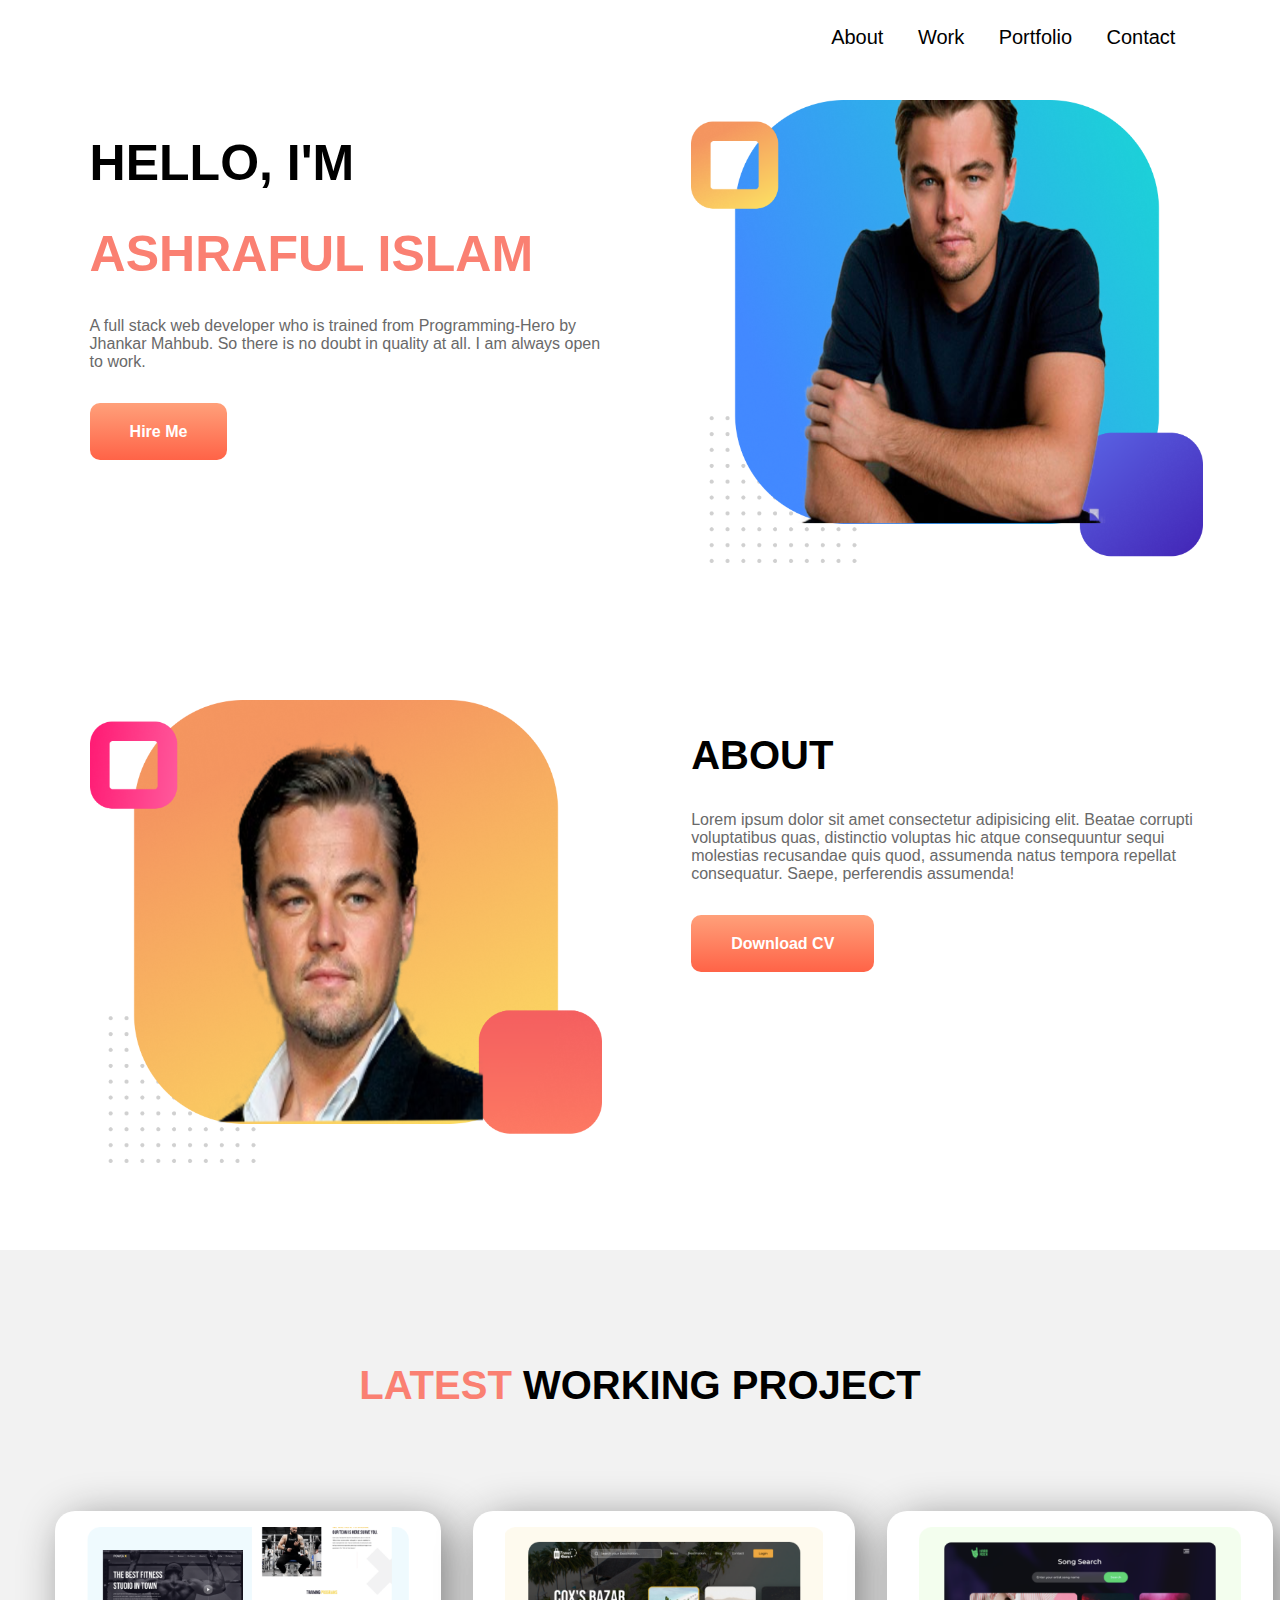
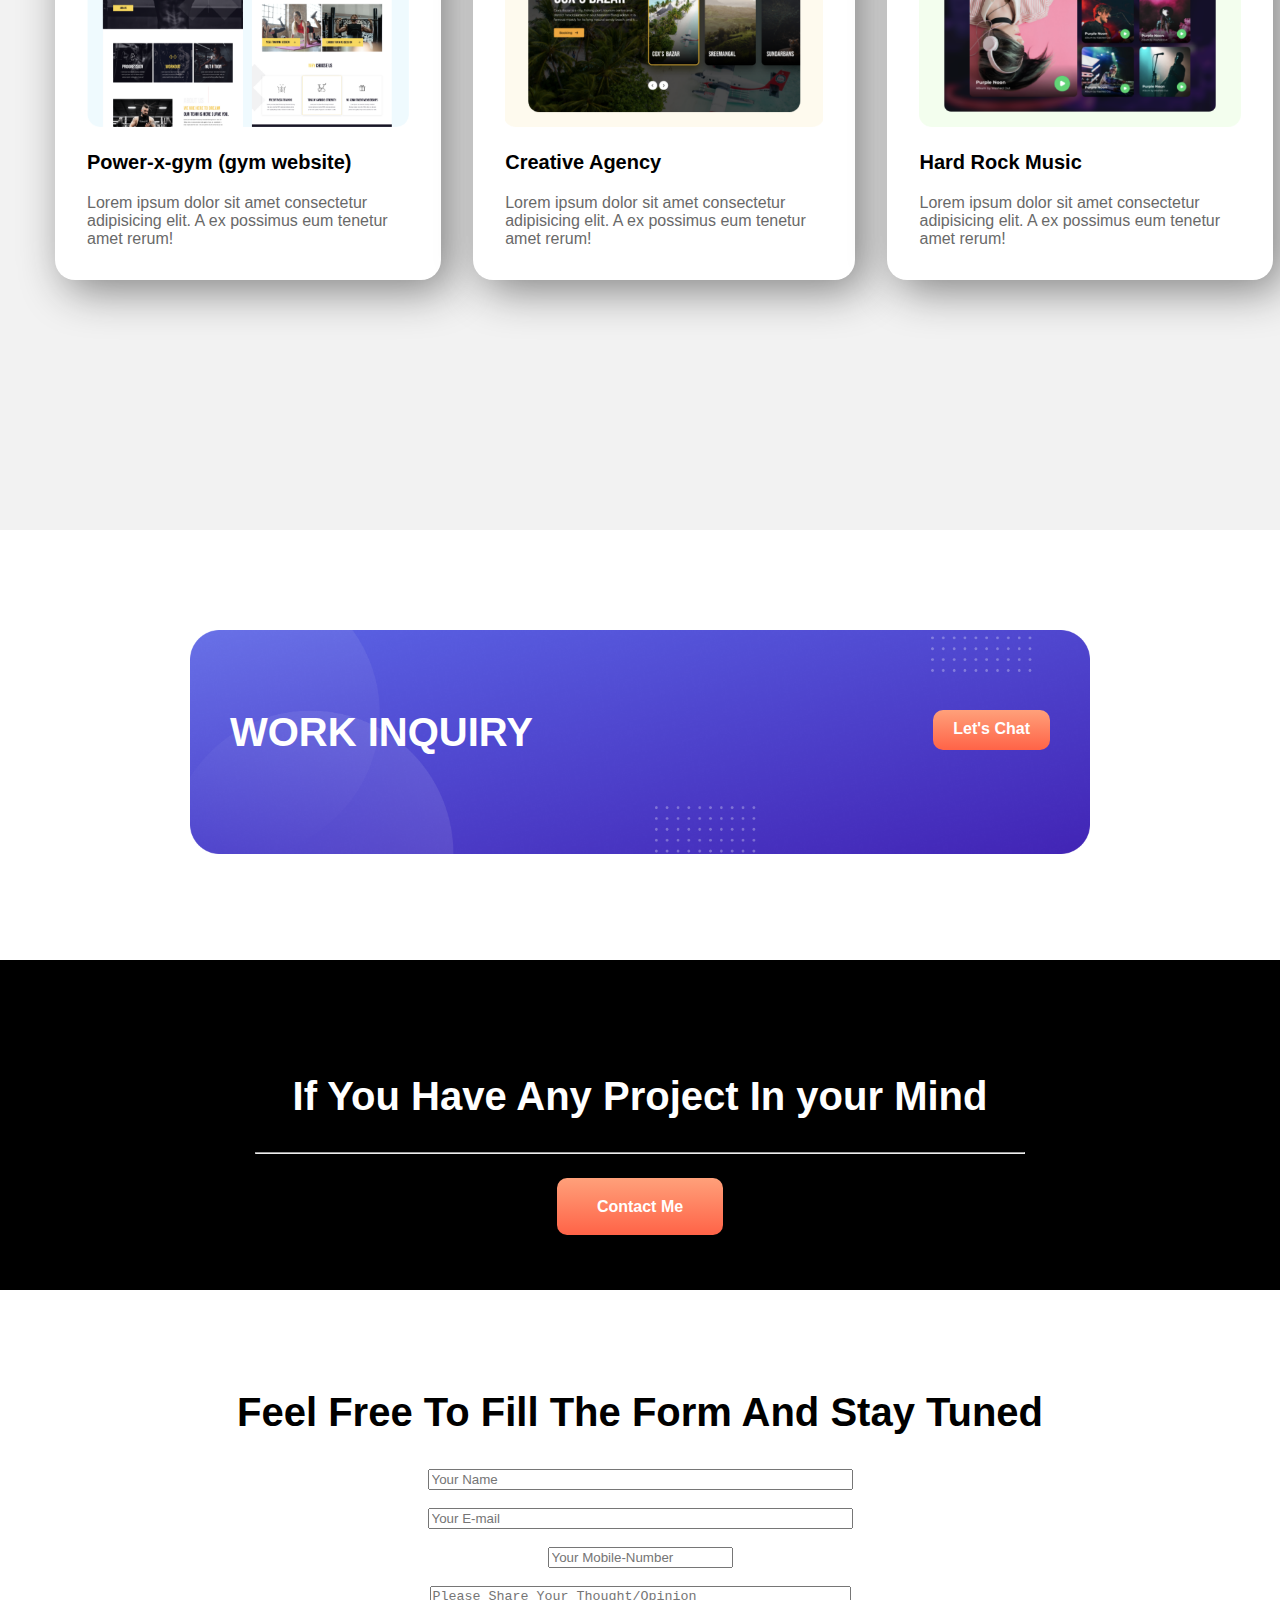
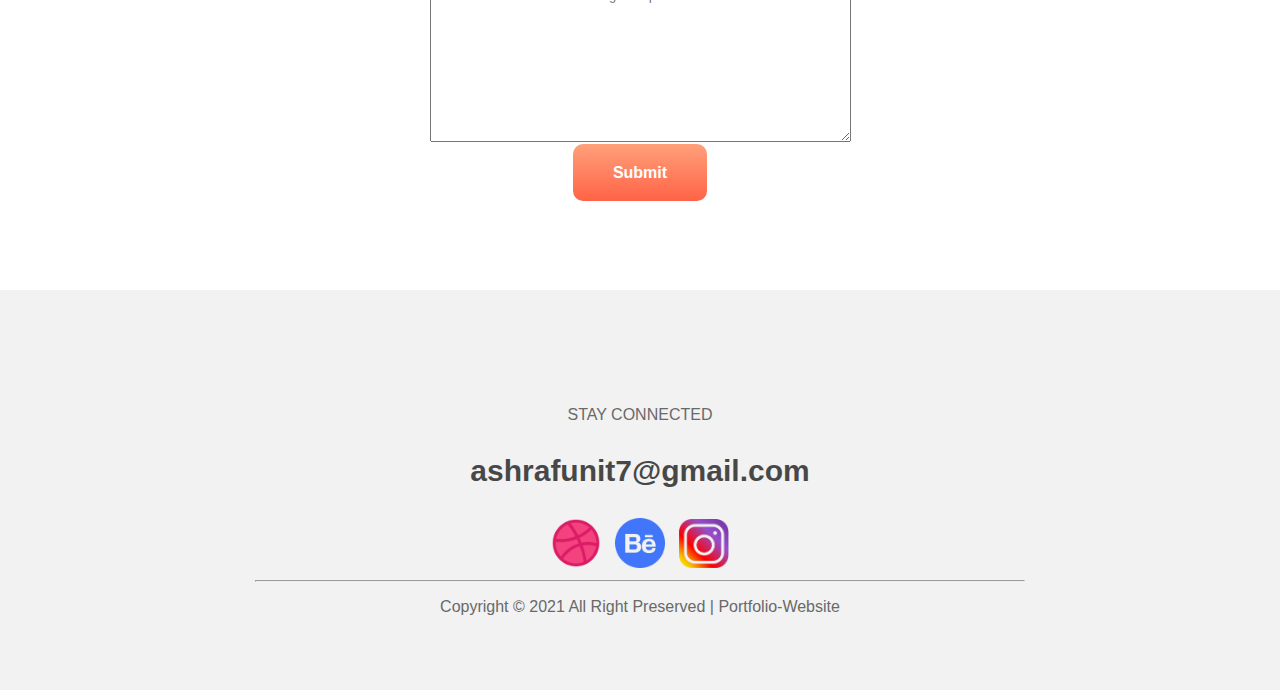
<file: index.html>
<!DOCTYPE html>
<html lang="en">

<head>
    <meta charset="UTF-8">
    <meta name="viewport" content="width=device-width, initial-scale=1.0">
    <title>Portfolio-Website</title>
    <link rel="stylesheet" href="./style.css">
</head>

<body>

    <header>
        <a href="#">About</a>
        <a href="#">Work</a>
        <a href="#">Portfolio</a>
        <a href="#">Contact</a>
    </header>


    <section class="top-banner">
        <div class="half-part">
            <h1>HELLO, I'M</h1>
            <h1><span class="highlight">ASHRAFUL ISLAM</span></h1>
            <p>A full stack web developer who is trained from Programming-Hero by Jhankar Mahbub. So there is no doubt
                in quality at all.
                I am always open to work.</p>
            <br>
            <br>
            <a class="link-btn" target="_blank" href="https://www.linkedin.com/feed/">Hire Me</a>
        </div>
        <div class="half-part">
            <img src="./pic/ban1.png" alt="">
        </div>
    </section>

    <section class="about">
        <div class="half-part">
            <img src="./pic/bann2.png" alt="">
        </div>
        <div class="half-part">
            <h2>ABOUT</h2>
            <p>Lorem ipsum dolor sit amet consectetur adipisicing elit. Beatae corrupti voluptatibus quas, distinctio
                voluptas hic atque consequuntur sequi molestias recusandae quis quod, assumenda natus tempora repellat
                consequatur. Saepe, perferendis assumenda!</p>
            <br>
            <br>
            <a class="link-btn" target="_blank" href="https://www.google.com">Download CV</a>
        </div>
    </section>

    <div class="latest">
        <div class="headline">
            <h2><span class="highlight">LATEST</span> WORKING PROJECT</h2>
        </div>
        <div class="container">
            <div class="card-wrapper">
                <div class="card">
                    <img src="./pic/image 4.png" height="200px" alt="">
                    <h3>Power-x-gym (gym website)</h3>
                    <p>Lorem ipsum dolor sit amet consectetur adipisicing
                        elit. A ex possimus eum
                        tenetur amet
                        rerum!</p>
                </div>
                <div class="card">
                    <img src="./pic/image 5.png" height="200px" alt="">
                    <h3>Creative Agency</h3>
                    <p>Lorem ipsum dolor sit amet consectetur adipisicing
                        elit. A ex possimus eum
                        tenetur amet
                        rerum!</p>
                </div>
                <div class="card">
                    <img src="./pic/image 8.png" height="200px" alt="">
                    <h3>Hard Rock Music</h3>
                    <p>Lorem ipsum dolor sit amet consectetur adipisicing
                        elit. A ex possimus eum
                        tenetur amet
                        rerum!</p>
                </div>
            </div>
        </div>
    </div>


    <section class="work container2">

        <div class="hard">
            <h2>WORK INQUIRY</h2>
            <a href="//google.com">Let's Chat</a>
        </div>
    </section>

    <section class="project">
        <div class="contact">
            <h2>If You Have Any Project In your Mind</h2>
            <hr>
            <br><br>
            <a class="link-btn" target="_blank" href="https://www.google.com">Contact Me</a>
        </div>
    </section>

    <section class="in-touch">
        <h2 style="text-align: center;">Feel Free To Fill The Form And Stay Tuned</h2>

        <div class="form-part" style="text-align: center;">
            <input type="text" name="" id="" placeholder="Your Name" size="50">
            <br>
            <br>
            <input type="email" placeholder="Your E-mail" size="50">
            <br>
            <br>
            <input type="number" placeholder="Your Mobile-Number" size="50">
            <br>
            <br>
            <textarea name="" id="" cols="50" rows="10" placeholder="Please Share Your Thought/Opinion"></textarea>
            <br><br>
            <a class="link-btn" target="_blank" href="https://www.google.com">Submit</a>
        </div>

    </section>

    <footer>
        <div class="text">
            <p>STAY CONNECTED</p>
            <h3 class="ft-hd">ashrafunit7@gmail.com</h3>
        </div>
        <div class="icons">
            <img src="./icons/image 6.png" width="50px" style="padding-right: 10px;" alt="">
            <img src="./icons/Group 33059.png" width="50px" style="padding-right: 10px;" alt="">
            <img src="./icons/image 7.png" width="50px" alt="">
        </div>
        <hr>
        <p>Copyright © 2021 All Right Preserved | Portfolio-Website
        </p>
    </footer>

</body>

</html>
</file>
<file: style.css>
body {
  font-family: "Lucida Sans", "Lucida Sans Regular", "Lucida Grande",
    "Lucida Sans Unicode", Geneva, Verdana, sans-serif;
  margin: 0;
}

header {
  float: right;
  margin-right: 5%;
  padding-right: 2%;
  margin-top: 2%;
}

header a {
  padding: 7.5px 15px;
  text-decoration: none;
  color: black;
  font-size: 20px;
}

h1 {
  font-size: 50px;
}

h2 {
  font-size: 40px;
}

h3 {
  font-size: 20px;
}

p {
  color: dimgray;
}

.half-part {
  width: 40%;
  float: left;
  margin-left: 5%;
  padding-left: 2%;
}

.half-part img {
  width: 100%;
}

.highlight {
  color: salmon;
}

.top-banner {
  padding-top: 100px;
}

section {
  height: 500px;
}

.link-btn {
  /* background: salmon; */
  color: white;
  font-weight: 700;
  padding: 20px 40px;
  background-image: linear-gradient(lightsalmon, tomato);
  border-radius: 10px;
  text-decoration: none;
}

.about {
  padding-top: 100px;
  padding-bottom: 50px;
}

.latest {
  background-color: #f2f2f2;
}
.headline {
  text-align: center;
  padding-top: 80px;
  padding-bottom: 70px;
}

.container {
  width: 1170px;
  margin: 0 auto;
}

.card-wrapper {
  display: grid;
  grid-template-columns: repeat(3, 1fr);
  grid-column-gap: 2rem;
  /* grid-row-gap: 6rem; */
  padding-bottom: 150px;
}

.card {
  border: none;
  padding: 1rem 2rem;
  position: relative;
  /* padding-top: 6rem; */
  text-align: left;
  background-color: white;
  border-radius: 20px;
  margin-bottom: 100px;
  box-shadow: 10px 10px 45px grey;
  transition: 0.5s all ease;
}

.card:hover {
  box-shadow: 20px 20px 50px grey;
}

.container2 {
  width: 900px;
  margin: 0 auto;
}

.work {
  margin-top: 100px;
  background-image: url(./shapes/Group_33094_1.png);
  background-repeat: no-repeat;
  background-size: contain;
  height: 330px;
}

.work .hard {
  display: flex;
  justify-content: space-between;
  color: white;
}
.work .hard h2 {
  margin-left: 40px;
  margin-top: 80px;
}
.work .hard a {
  height: 20px;
  color: white;
  margin-right: 40px;
  margin-top: 80px;
  padding: 10px 20px;
  text-decoration: none;
  background-image: linear-gradient(lightsalmon, tomato);
  border-radius: 10px;
  font-weight: 700;
}

.project {
  height: 330px;
  background-color: black;
}

.project .contact {
  padding-top: 80px;
  text-align: center;
  color: white;
}
.project .contact hr {
  width: 60%;
}

.in-touch {
  margin-top: 100px;
}

footer {
  background-color: #f2f2f2;
  padding-top: 100px;
  height: 300px;
  text-align: center;
}

footer .ft-hd {
  font-size: 30px;
  opacity: 0.7;
}

footer hr {
  width: 60%;
}
</file>
